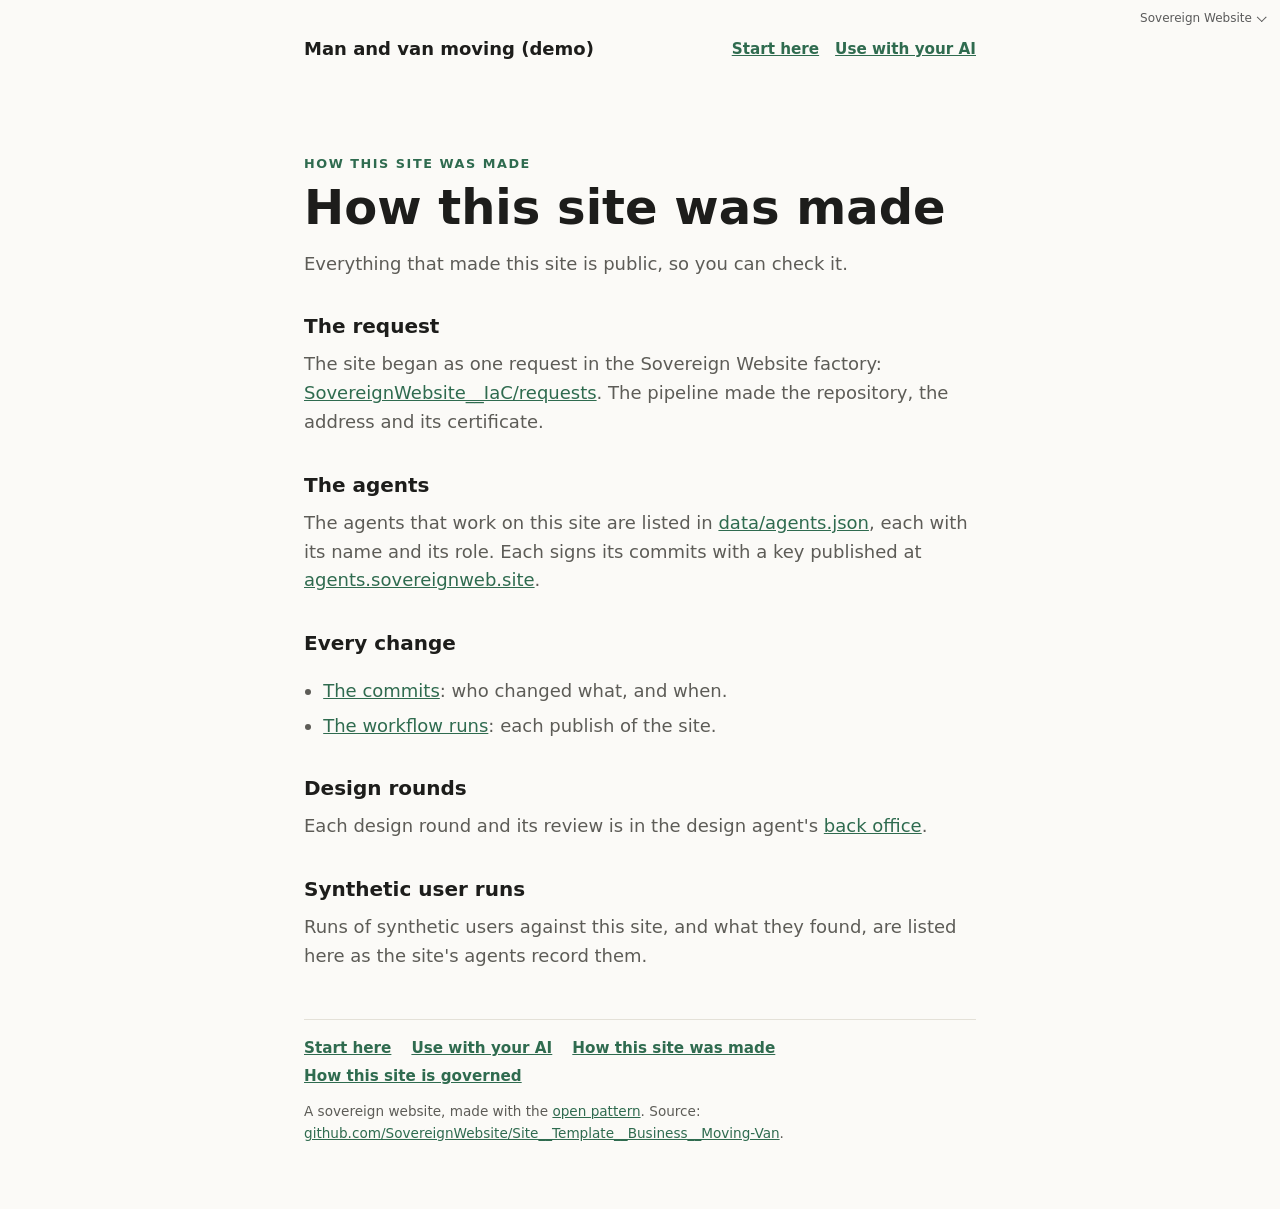
<file: site/admin/index.html>
<!doctype html>
<html lang="en-GB">
<head>
<meta charset="utf-8">
<meta name="viewport" content="width=device-width, initial-scale=1">
<title>How this site was made: Man and van moving (demo)</title>
<meta name="description" content="How this site was made: the request, the agents, the commits, the design rounds and the test runs.">
<meta property="og:type" content="website">
<meta property="og:site_name" content="Man and van moving (demo)">
<meta property="og:locale" content="en_GB">
<meta property="og:url" content="https://moving-van.business.template.sovereignweb.site/admin/">
<meta property="og:title" content="How this site was made: Man and van moving (demo)">
<meta property="og:description" content="How this site was made: the request, the agents, the commits, the design rounds and the test runs.">
<meta property="og:image" content="https://moving-van.business.template.sovereignweb.site/assets/share/card-1200x630.jpg">
<meta property="og:image:type" content="image/jpeg">
<meta property="og:image:width" content="1200">
<meta property="og:image:height" content="630">
<meta property="og:image:alt" content="Man and van moving (demo)">
<meta name="twitter:card" content="summary_large_image">
<meta name="twitter:title" content="How this site was made: Man and van moving (demo)">
<meta name="twitter:description" content="How this site was made: the request, the agents, the commits, the design rounds and the test runs.">
<meta name="twitter:image" content="https://moving-van.business.template.sovereignweb.site/assets/share/card-1200x630.jpg">
<link rel="canonical" href="https://moving-van.business.template.sovereignweb.site/admin/">
<style>
:root{--bg:#fbfaf7;--fg:#1d1d1b;--muted:#5d5c57;--accent:#2f6b4f;--line:#e4e1d8}
@media (prefers-color-scheme:dark){:root{--bg:#141513;--fg:#ecebe6;--muted:#a8a69e;--accent:#7fc3a0;--line:#2c2d29}}
*{box-sizing:border-box}body{margin:0;background:var(--bg);color:var(--fg);font:18px/1.6 system-ui,-apple-system,Segoe UI,sans-serif}
main{max-width:44rem;margin:0 auto;padding:10vh 1rem 4rem}
.skip{position:absolute;left:-999px}.skip:focus{left:1rem;top:1rem}
.mark{font-size:.8rem;letter-spacing:.12em;text-transform:uppercase;color:var(--accent);font-weight:600}
h1{font-size:clamp(2rem,6vw,3rem);line-height:1.1;margin:.4rem 0 1rem}
p{color:var(--muted);margin:0 0 1rem}a{color:var(--accent)}
footer{margin-top:3rem;padding-top:1rem;border-top:1px solid var(--line);font-size:.85rem;color:var(--muted)}
/* The Sovereign Website credit on a customer's site: one small, muted control at the far top right that opens a
   pop-up menu of the family links. Not a strip and not a menu bar: the site is about its owner (Dinis, 20 November
   2026: "It needs to fundamentally be about the site and who is it about ... top right pop-up menu").
   CSS only (details/summary), so no script and no CSP issue. It sits in the page's corner, above the owner's header;
   a site whose own header uses that corner moves it with --family-top / --family-right.
   To remove it, the owner sets one attribute: <html data-family-credit="off">. */
.family-credit{--fam-fg:var(--family-fg,#5a5a5a);--fam-strong:var(--family-fg-strong,#111);--fam-bg:var(--family-bg,#fff);
  position:absolute;top:var(--family-top,.4rem);right:var(--family-right,.75rem);z-index:50;font-size:.75rem;line-height:1.4}
@media (prefers-color-scheme:dark){.family-credit{--fam-fg:var(--family-fg,#b5b5b5);--fam-strong:var(--family-fg-strong,#fff);--fam-bg:var(--family-bg,#1c1c1c)}}
.family-credit summary{display:inline-flex;align-items:center;gap:.3rem;cursor:pointer;color:var(--fam-fg);list-style:none;min-height:24px;padding:.15rem .3rem;border-radius:4px}
.family-credit summary::-webkit-details-marker{display:none}
.family-credit summary::after{content:"";width:.35rem;height:.35rem;border:solid currentColor;border-width:0 1px 1px 0;transform:rotate(45deg) translateY(-2px)}
.family-credit summary:hover,.family-credit summary:focus-visible,.family-credit[open] summary{color:var(--fam-strong)}
.family-credit ul{position:absolute;right:0;top:100%;margin:.25rem 0 0;padding:.35rem 0;list-style:none;min-width:11rem;
  background:var(--fam-bg);border:1px solid rgba(127,127,127,.3);border-radius:6px;box-shadow:0 4px 16px rgba(0,0,0,.12)}
.family-credit a{display:block;padding:.3rem .8rem;min-height:24px;color:var(--fam-fg);text-decoration:none}
.family-credit a:hover,.family-credit a:focus-visible{color:var(--fam-strong);background:rgba(127,127,127,.1)}
.family-credit .family-gap{border-bottom:1px solid rgba(127,127,127,.25);padding-bottom:.3rem;margin-bottom:.3rem}
[data-family-credit="off"] .family-credit{display:none}
@media print{.family-credit{display:none}}
.top{display:flex;flex-wrap:wrap;align-items:center;gap:.5rem 1.5rem;max-width:44rem;margin:0 auto;padding:2.2rem 1rem 0}
.top .name{font-weight:600;color:var(--fg);text-decoration:none}
.own{display:flex;gap:1rem;margin-left:auto;font-size:.95rem}
.own a,.site-links a{color:var(--accent);font-weight:600}
.site-links{display:flex;flex-wrap:wrap;gap:.25rem 1.25rem;margin-bottom:.8rem;font-size:.95rem}
@media (max-width:40rem){.own{margin:0;width:100%}}
h2{font-size:1.25rem;margin:2rem 0 .5rem}ol,ul.plain{color:var(--muted);padding-left:1.2rem}li{margin:.35rem 0}
pre{background:rgba(127,127,127,.1);padding:.8rem 1rem;border-radius:6px;white-space:pre-wrap;font-size:.9rem;color:var(--fg)}
code{font-size:.9em}main a,main code{overflow-wrap:anywhere}
@media (max-width:599px){footer,.family-credit,.family,.site-links{font-size:15px}}
</style>
</head>
<body>
<a class="skip" href="#main">Skip to content</a>
<details class="family-credit">
  <summary>Sovereign Website</summary>
  <ul>
    <li><a href="/start/">Start here</a></li>
    <li><a href="/agents/">Use with your AI</a></li>
    <li class="family-gap"><a href="/admin/">How this site was made</a></li>
    <li><a href="https://sovereignwebsite.ai/">Sovereign Website</a></li>
    <li><a href="https://sovereignwebsite.org/">Principles</a></li>
    <li><a href="https://sovereignwebsite.site/">Hosted</a></li>
    <li><a href="https://hub.sovereignweb.site/">Hub</a></li>
    <li><a href="https://agents.sovereignweb.site/">Agents</a></li>
    <li><a href="https://vault.sovereignwebsite.site/">Vault</a></li>
    <li><a href="https://agenticcells.ai/">AgentiCCells</a></li>
    <li><a href="https://riskmandate.ai/">RiskMandate</a></li>
    <li><a href="https://newsroom.sgit.ai/">Newsroom</a></li>
  </ul>
</details>
<header class="top">
  <a class="name" href="/">Man and van moving (demo)</a>
  <nav class="own" aria-label="This site">
    <a href="/start/">Start here</a>
    <a href="/agents/">Use with your AI</a>
  </nav>
</header>
<main id="main">
<div class="mark">How this site was made</div>
<h1>How this site was made</h1>
<p>Everything that made this site is public, so you can check it.</p>
<h2>The request</h2>
<p>The site began as one request in the Sovereign Website factory: <a href="https://github.com/SovereignWebsite/SovereignWebsite__IaC/tree/dev/requests">SovereignWebsite__IaC/requests</a>. The pipeline made the repository, the address and its certificate.</p>
<h2>The agents</h2>
<p>The agents that work on this site are listed in <a href="/data/agents.json">data/agents.json</a>, each with its name and its role. Each signs its commits with a key published at <a href="https://agents.sovereignweb.site/">agents.sovereignweb.site</a>.</p>
<h2>Every change</h2>
<ul class="plain">
<li><a href="https://github.com/SovereignWebsite/Site__Template__Business__Moving-Van/commits/dev">The commits</a>: who changed what, and when.</li>
<li><a href="https://github.com/SovereignWebsite/Site__Template__Business__Moving-Van/actions">The workflow runs</a>: each publish of the site.</li>
</ul>
<h2>Design rounds</h2>
<p>Each design round and its review is in the design agent's <a href="https://design.agents.sovereignweb.site/back-office.html">back office</a>.</p>
<h2>Synthetic user runs</h2>
<p>Runs of synthetic users against this site, and what they found, are listed here as the site's agents record them.</p>

<footer>
<nav class="site-links" aria-label="About this site">
  <a href="/start/">Start here</a>
  <a href="/agents/">Use with your AI</a>
  <a href="/admin/">How this site was made</a>
  <a href="/policy/">How this site is governed</a>
</nav>
A sovereign website, made with the <a href="https://sovereignwebsite.org/">open pattern</a>. Source: <a href="https://github.com/SovereignWebsite/Site__Template__Business__Moving-Van">github.com/SovereignWebsite/Site__Template__Business__Moving-Van</a>.
</footer>
</main>
</body>
</html>
</file>
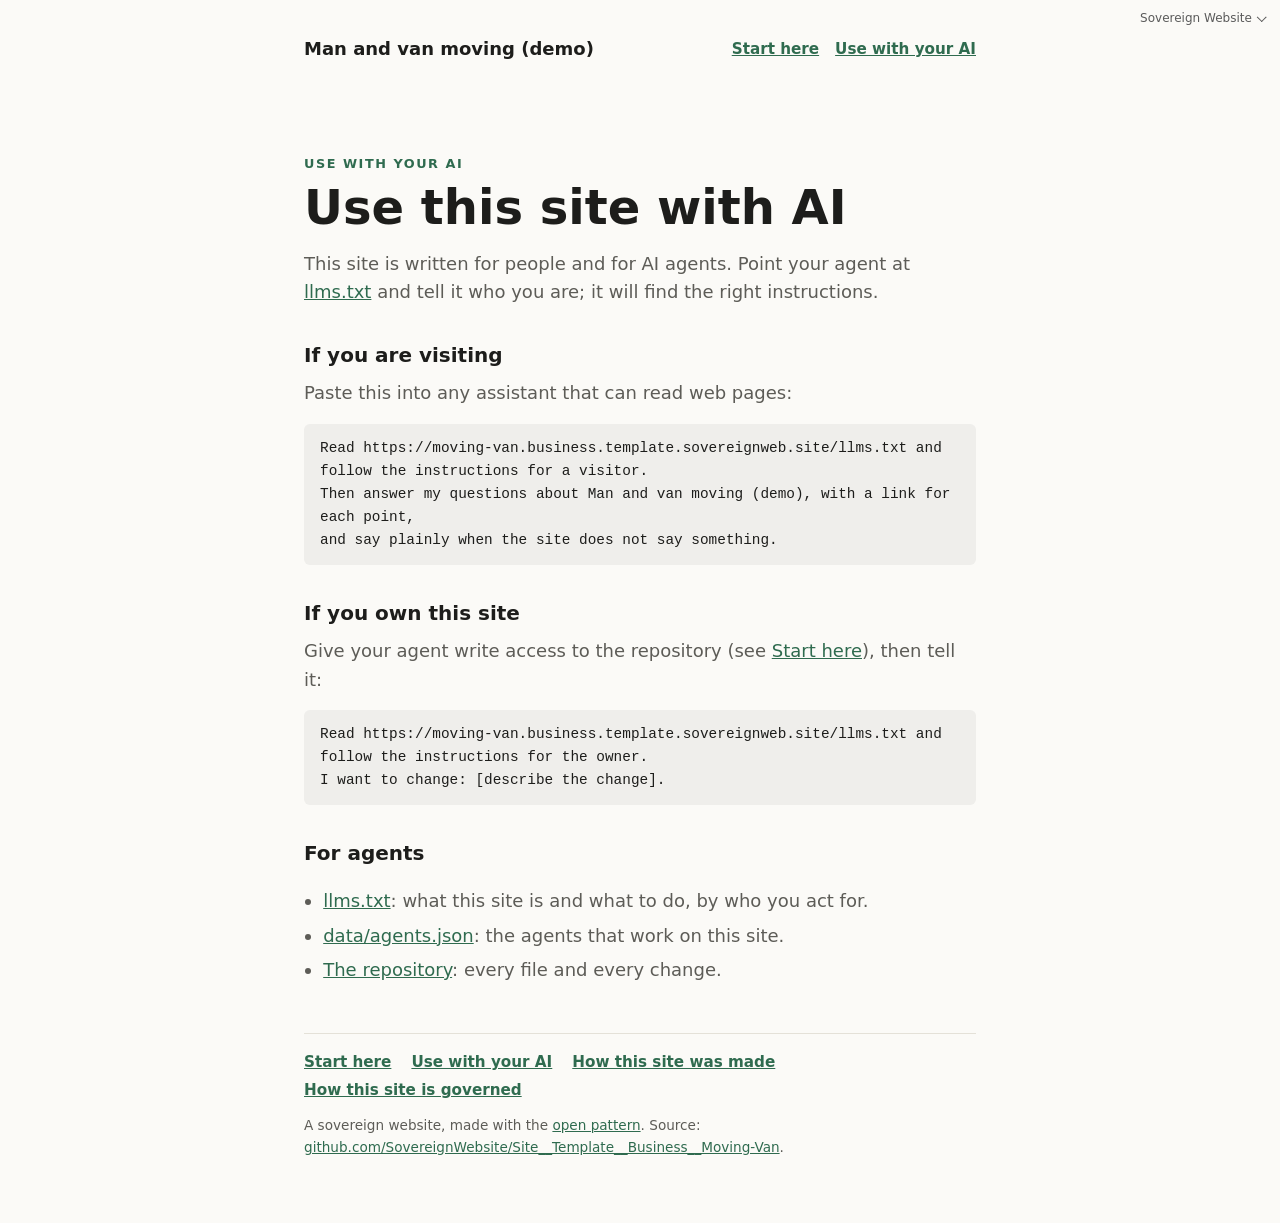
<file: site/agents/index.html>
<!doctype html>
<html lang="en-GB">
<head>
<meta charset="utf-8">
<meta name="viewport" content="width=device-width, initial-scale=1">
<title>Use with your AI: Man and van moving (demo)</title>
<meta name="description" content="How to use this site through your own AI agent or an LLM.">
<meta property="og:type" content="website">
<meta property="og:site_name" content="Man and van moving (demo)">
<meta property="og:locale" content="en_GB">
<meta property="og:url" content="https://moving-van.business.template.sovereignweb.site/agents/">
<meta property="og:title" content="Use with your AI: Man and van moving (demo)">
<meta property="og:description" content="How to use this site through your own AI agent or an LLM.">
<meta property="og:image" content="https://moving-van.business.template.sovereignweb.site/assets/share/card-1200x630.jpg">
<meta property="og:image:type" content="image/jpeg">
<meta property="og:image:width" content="1200">
<meta property="og:image:height" content="630">
<meta property="og:image:alt" content="Man and van moving (demo)">
<meta name="twitter:card" content="summary_large_image">
<meta name="twitter:title" content="Use with your AI: Man and van moving (demo)">
<meta name="twitter:description" content="How to use this site through your own AI agent or an LLM.">
<meta name="twitter:image" content="https://moving-van.business.template.sovereignweb.site/assets/share/card-1200x630.jpg">
<link rel="canonical" href="https://moving-van.business.template.sovereignweb.site/agents/">
<style>
:root{--bg:#fbfaf7;--fg:#1d1d1b;--muted:#5d5c57;--accent:#2f6b4f;--line:#e4e1d8}
@media (prefers-color-scheme:dark){:root{--bg:#141513;--fg:#ecebe6;--muted:#a8a69e;--accent:#7fc3a0;--line:#2c2d29}}
*{box-sizing:border-box}body{margin:0;background:var(--bg);color:var(--fg);font:18px/1.6 system-ui,-apple-system,Segoe UI,sans-serif}
main{max-width:44rem;margin:0 auto;padding:10vh 1rem 4rem}
.skip{position:absolute;left:-999px}.skip:focus{left:1rem;top:1rem}
.mark{font-size:.8rem;letter-spacing:.12em;text-transform:uppercase;color:var(--accent);font-weight:600}
h1{font-size:clamp(2rem,6vw,3rem);line-height:1.1;margin:.4rem 0 1rem}
p{color:var(--muted);margin:0 0 1rem}a{color:var(--accent)}
footer{margin-top:3rem;padding-top:1rem;border-top:1px solid var(--line);font-size:.85rem;color:var(--muted)}
/* The Sovereign Website credit on a customer's site: one small, muted control at the far top right that opens a
   pop-up menu of the family links. Not a strip and not a menu bar: the site is about its owner (Dinis, 20 November
   2026: "It needs to fundamentally be about the site and who is it about ... top right pop-up menu").
   CSS only (details/summary), so no script and no CSP issue. It sits in the page's corner, above the owner's header;
   a site whose own header uses that corner moves it with --family-top / --family-right.
   To remove it, the owner sets one attribute: <html data-family-credit="off">. */
.family-credit{--fam-fg:var(--family-fg,#5a5a5a);--fam-strong:var(--family-fg-strong,#111);--fam-bg:var(--family-bg,#fff);
  position:absolute;top:var(--family-top,.4rem);right:var(--family-right,.75rem);z-index:50;font-size:.75rem;line-height:1.4}
@media (prefers-color-scheme:dark){.family-credit{--fam-fg:var(--family-fg,#b5b5b5);--fam-strong:var(--family-fg-strong,#fff);--fam-bg:var(--family-bg,#1c1c1c)}}
.family-credit summary{display:inline-flex;align-items:center;gap:.3rem;cursor:pointer;color:var(--fam-fg);list-style:none;min-height:24px;padding:.15rem .3rem;border-radius:4px}
.family-credit summary::-webkit-details-marker{display:none}
.family-credit summary::after{content:"";width:.35rem;height:.35rem;border:solid currentColor;border-width:0 1px 1px 0;transform:rotate(45deg) translateY(-2px)}
.family-credit summary:hover,.family-credit summary:focus-visible,.family-credit[open] summary{color:var(--fam-strong)}
.family-credit ul{position:absolute;right:0;top:100%;margin:.25rem 0 0;padding:.35rem 0;list-style:none;min-width:11rem;
  background:var(--fam-bg);border:1px solid rgba(127,127,127,.3);border-radius:6px;box-shadow:0 4px 16px rgba(0,0,0,.12)}
.family-credit a{display:block;padding:.3rem .8rem;min-height:24px;color:var(--fam-fg);text-decoration:none}
.family-credit a:hover,.family-credit a:focus-visible{color:var(--fam-strong);background:rgba(127,127,127,.1)}
.family-credit .family-gap{border-bottom:1px solid rgba(127,127,127,.25);padding-bottom:.3rem;margin-bottom:.3rem}
[data-family-credit="off"] .family-credit{display:none}
@media print{.family-credit{display:none}}
.top{display:flex;flex-wrap:wrap;align-items:center;gap:.5rem 1.5rem;max-width:44rem;margin:0 auto;padding:2.2rem 1rem 0}
.top .name{font-weight:600;color:var(--fg);text-decoration:none}
.own{display:flex;gap:1rem;margin-left:auto;font-size:.95rem}
.own a,.site-links a{color:var(--accent);font-weight:600}
.site-links{display:flex;flex-wrap:wrap;gap:.25rem 1.25rem;margin-bottom:.8rem;font-size:.95rem}
@media (max-width:40rem){.own{margin:0;width:100%}}
h2{font-size:1.25rem;margin:2rem 0 .5rem}ol,ul.plain{color:var(--muted);padding-left:1.2rem}li{margin:.35rem 0}
pre{background:rgba(127,127,127,.1);padding:.8rem 1rem;border-radius:6px;white-space:pre-wrap;overflow-wrap:anywhere;font-size:.9rem;color:var(--fg)}
code{font-size:.9em}main a,main code{overflow-wrap:anywhere}
@media (max-width:599px){footer,.family-credit,.family,.site-links{font-size:15px}}
</style>
</head>
<body>
<a class="skip" href="#main">Skip to content</a>
<details class="family-credit">
  <summary>Sovereign Website</summary>
  <ul>
    <li><a href="/start/">Start here</a></li>
    <li><a href="/agents/">Use with your AI</a></li>
    <li class="family-gap"><a href="/admin/">How this site was made</a></li>
    <li><a href="https://sovereignwebsite.ai/">Sovereign Website</a></li>
    <li><a href="https://sovereignwebsite.org/">Principles</a></li>
    <li><a href="https://sovereignwebsite.site/">Hosted</a></li>
    <li><a href="https://hub.sovereignweb.site/">Hub</a></li>
    <li><a href="https://agents.sovereignweb.site/">Agents</a></li>
    <li><a href="https://vault.sovereignwebsite.site/">Vault</a></li>
    <li><a href="https://agenticcells.ai/">AgentiCCells</a></li>
    <li><a href="https://riskmandate.ai/">RiskMandate</a></li>
    <li><a href="https://newsroom.sgit.ai/">Newsroom</a></li>
  </ul>
</details>
<header class="top">
  <a class="name" href="/">Man and van moving (demo)</a>
  <nav class="own" aria-label="This site">
    <a href="/start/">Start here</a>
    <a href="/agents/">Use with your AI</a>
  </nav>
</header>
<main id="main">
<div class="mark">Use with your AI</div>
<h1>Use this site with AI</h1>
<p>This site is written for people and for AI agents. Point your agent at <a href="/llms.txt">llms.txt</a> and tell it who you are; it will find the right instructions.</p>
<h2>If you are visiting</h2>
<p>Paste this into any assistant that can read web pages:</p>
<pre>Read https://moving-van.business.template.sovereignweb.site/llms.txt and follow the instructions for a visitor.
Then answer my questions about Man and van moving (demo), with a link for each point,
and say plainly when the site does not say something.</pre>
<h2>If you own this site</h2>
<p>Give your agent write access to the repository (see <a href="/start/">Start here</a>), then tell it:</p>
<pre>Read https://moving-van.business.template.sovereignweb.site/llms.txt and follow the instructions for the owner.
I want to change: [describe the change].</pre>
<h2>For agents</h2>
<ul class="plain">
<li><a href="/llms.txt">llms.txt</a>: what this site is and what to do, by who you act for.</li>
<li><a href="/data/agents.json">data/agents.json</a>: the agents that work on this site.</li>
<li><a href="https://github.com/SovereignWebsite/Site__Template__Business__Moving-Van">The repository</a>: every file and every change.</li>
</ul>

<footer>
<nav class="site-links" aria-label="About this site">
  <a href="/start/">Start here</a>
  <a href="/agents/">Use with your AI</a>
  <a href="/admin/">How this site was made</a>
  <a href="/policy/">How this site is governed</a>
</nav>
A sovereign website, made with the <a href="https://sovereignwebsite.org/">open pattern</a>. Source: <a href="https://github.com/SovereignWebsite/Site__Template__Business__Moving-Van">github.com/SovereignWebsite/Site__Template__Business__Moving-Van</a>.
</footer>
</main>
</body>
</html>
</file>
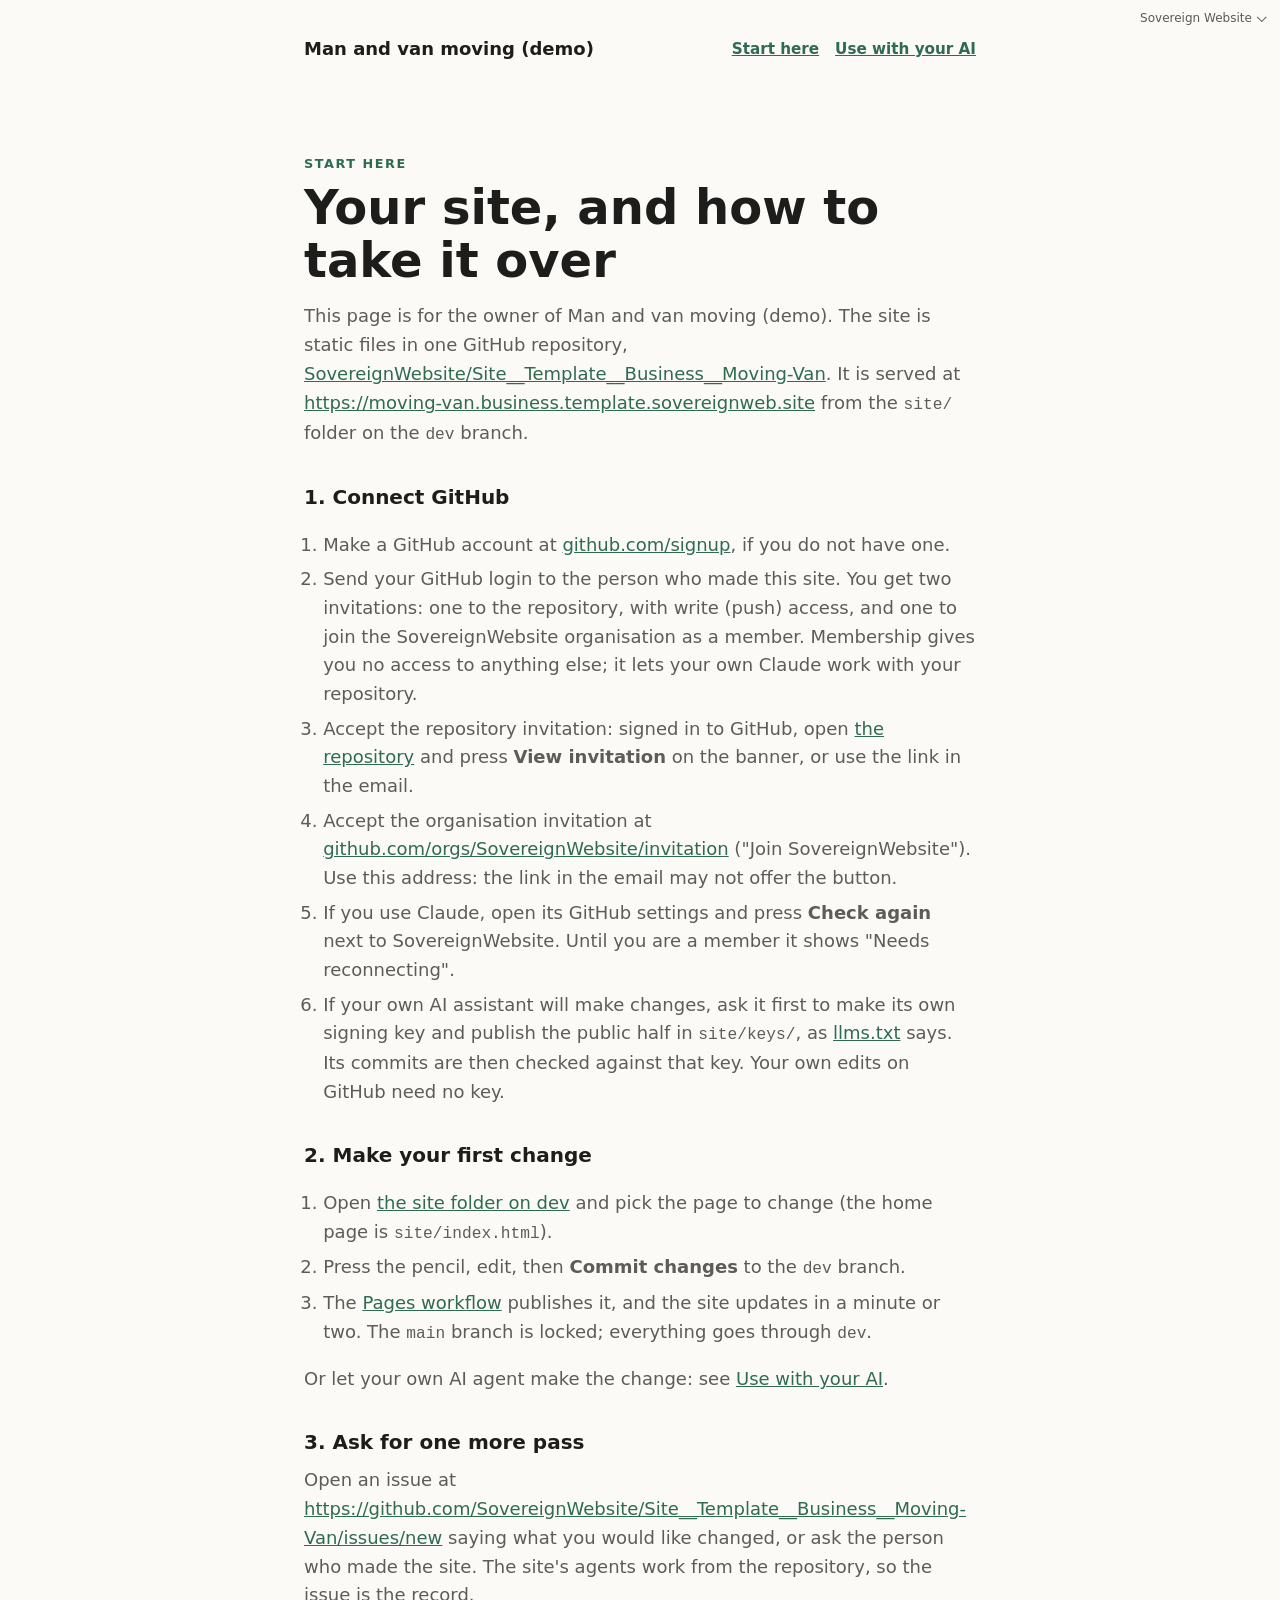
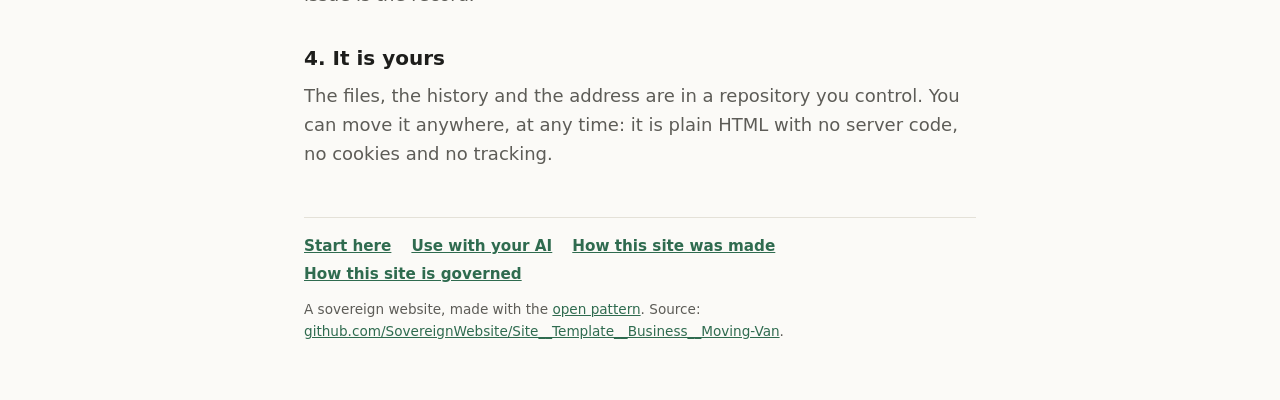
<file: site/start/index.html>
<!doctype html>
<html lang="en-GB">
<head>
<meta charset="utf-8">
<meta name="viewport" content="width=device-width, initial-scale=1">
<title>Start here: Man and van moving (demo)</title>
<meta name="description" content="Where to start, for the owner of this site: connecting GitHub, the first change, and asking for more.">
<meta property="og:type" content="website">
<meta property="og:site_name" content="Man and van moving (demo)">
<meta property="og:locale" content="en_GB">
<meta property="og:url" content="https://moving-van.business.template.sovereignweb.site/start/">
<meta property="og:title" content="Start here: Man and van moving (demo)">
<meta property="og:description" content="Where to start, for the owner of this site: connecting GitHub, the first change, and asking for more.">
<meta property="og:image" content="https://moving-van.business.template.sovereignweb.site/assets/share/card-1200x630.jpg">
<meta property="og:image:type" content="image/jpeg">
<meta property="og:image:width" content="1200">
<meta property="og:image:height" content="630">
<meta property="og:image:alt" content="Man and van moving (demo)">
<meta name="twitter:card" content="summary_large_image">
<meta name="twitter:title" content="Start here: Man and van moving (demo)">
<meta name="twitter:description" content="Where to start, for the owner of this site: connecting GitHub, the first change, and asking for more.">
<meta name="twitter:image" content="https://moving-van.business.template.sovereignweb.site/assets/share/card-1200x630.jpg">
<link rel="canonical" href="https://moving-van.business.template.sovereignweb.site/start/">
<style>
:root{--bg:#fbfaf7;--fg:#1d1d1b;--muted:#5d5c57;--accent:#2f6b4f;--line:#e4e1d8}
@media (prefers-color-scheme:dark){:root{--bg:#141513;--fg:#ecebe6;--muted:#a8a69e;--accent:#7fc3a0;--line:#2c2d29}}
*{box-sizing:border-box}body{margin:0;background:var(--bg);color:var(--fg);font:18px/1.6 system-ui,-apple-system,Segoe UI,sans-serif}
main{max-width:44rem;margin:0 auto;padding:10vh 1rem 4rem}
.skip{position:absolute;left:-999px}.skip:focus{left:1rem;top:1rem}
.mark{font-size:.8rem;letter-spacing:.12em;text-transform:uppercase;color:var(--accent);font-weight:600}
h1{font-size:clamp(2rem,6vw,3rem);line-height:1.1;margin:.4rem 0 1rem}
p{color:var(--muted);margin:0 0 1rem}a{color:var(--accent)}
footer{margin-top:3rem;padding-top:1rem;border-top:1px solid var(--line);font-size:.85rem;color:var(--muted)}
/* The Sovereign Website credit on a customer's site: one small, muted control at the far top right that opens a
   pop-up menu of the family links. Not a strip and not a menu bar: the site is about its owner (Dinis, 20 November
   2026: "It needs to fundamentally be about the site and who is it about ... top right pop-up menu").
   CSS only (details/summary), so no script and no CSP issue. It sits in the page's corner, above the owner's header;
   a site whose own header uses that corner moves it with --family-top / --family-right.
   To remove it, the owner sets one attribute: <html data-family-credit="off">. */
.family-credit{--fam-fg:var(--family-fg,#5a5a5a);--fam-strong:var(--family-fg-strong,#111);--fam-bg:var(--family-bg,#fff);
  position:absolute;top:var(--family-top,.4rem);right:var(--family-right,.75rem);z-index:50;font-size:.75rem;line-height:1.4}
@media (prefers-color-scheme:dark){.family-credit{--fam-fg:var(--family-fg,#b5b5b5);--fam-strong:var(--family-fg-strong,#fff);--fam-bg:var(--family-bg,#1c1c1c)}}
.family-credit summary{display:inline-flex;align-items:center;gap:.3rem;cursor:pointer;color:var(--fam-fg);list-style:none;min-height:24px;padding:.15rem .3rem;border-radius:4px}
.family-credit summary::-webkit-details-marker{display:none}
.family-credit summary::after{content:"";width:.35rem;height:.35rem;border:solid currentColor;border-width:0 1px 1px 0;transform:rotate(45deg) translateY(-2px)}
.family-credit summary:hover,.family-credit summary:focus-visible,.family-credit[open] summary{color:var(--fam-strong)}
.family-credit ul{position:absolute;right:0;top:100%;margin:.25rem 0 0;padding:.35rem 0;list-style:none;min-width:11rem;
  background:var(--fam-bg);border:1px solid rgba(127,127,127,.3);border-radius:6px;box-shadow:0 4px 16px rgba(0,0,0,.12)}
.family-credit a{display:block;padding:.3rem .8rem;min-height:24px;color:var(--fam-fg);text-decoration:none}
.family-credit a:hover,.family-credit a:focus-visible{color:var(--fam-strong);background:rgba(127,127,127,.1)}
.family-credit .family-gap{border-bottom:1px solid rgba(127,127,127,.25);padding-bottom:.3rem;margin-bottom:.3rem}
[data-family-credit="off"] .family-credit{display:none}
@media print{.family-credit{display:none}}
.top{display:flex;flex-wrap:wrap;align-items:center;gap:.5rem 1.5rem;max-width:44rem;margin:0 auto;padding:2.2rem 1rem 0}
.top .name{font-weight:600;color:var(--fg);text-decoration:none}
.own{display:flex;gap:1rem;margin-left:auto;font-size:.95rem}
.own a,.site-links a{color:var(--accent);font-weight:600}
.site-links{display:flex;flex-wrap:wrap;gap:.25rem 1.25rem;margin-bottom:.8rem;font-size:.95rem}
@media (max-width:40rem){.own{margin:0;width:100%}}
h2{font-size:1.25rem;margin:2rem 0 .5rem}ol,ul.plain{color:var(--muted);padding-left:1.2rem}li{margin:.35rem 0}
pre{background:rgba(127,127,127,.1);padding:.8rem 1rem;border-radius:6px;white-space:pre-wrap;font-size:.9rem;color:var(--fg)}
code{font-size:.9em}main a,main code{overflow-wrap:anywhere}
@media (max-width:599px){footer,.family-credit,.family,.site-links{font-size:15px}}
</style>
</head>
<body>
<a class="skip" href="#main">Skip to content</a>
<details class="family-credit">
  <summary>Sovereign Website</summary>
  <ul>
    <li><a href="/start/">Start here</a></li>
    <li><a href="/agents/">Use with your AI</a></li>
    <li class="family-gap"><a href="/admin/">How this site was made</a></li>
    <li><a href="https://sovereignwebsite.ai/">Sovereign Website</a></li>
    <li><a href="https://sovereignwebsite.org/">Principles</a></li>
    <li><a href="https://sovereignwebsite.site/">Hosted</a></li>
    <li><a href="https://hub.sovereignweb.site/">Hub</a></li>
    <li><a href="https://agents.sovereignweb.site/">Agents</a></li>
    <li><a href="https://vault.sovereignwebsite.site/">Vault</a></li>
    <li><a href="https://agenticcells.ai/">AgentiCCells</a></li>
    <li><a href="https://riskmandate.ai/">RiskMandate</a></li>
    <li><a href="https://newsroom.sgit.ai/">Newsroom</a></li>
  </ul>
</details>
<header class="top">
  <a class="name" href="/">Man and van moving (demo)</a>
  <nav class="own" aria-label="This site">
    <a href="/start/">Start here</a>
    <a href="/agents/">Use with your AI</a>
  </nav>
</header>
<main id="main">
<div class="mark">Start here</div>
<h1>Your site, and how to take it over</h1>
<p>This page is for the owner of Man and van moving (demo). The site is static files in one GitHub repository, <a href="https://github.com/SovereignWebsite/Site__Template__Business__Moving-Van">SovereignWebsite/Site__Template__Business__Moving-Van</a>. It is served at <a href="https://moving-van.business.template.sovereignweb.site/">https://moving-van.business.template.sovereignweb.site</a> from the <code>site/</code> folder on the <code>dev</code> branch.</p>
<h2>1. Connect GitHub</h2>
<ol>
<li>Make a GitHub account at <a href="https://github.com/signup">github.com/signup</a>, if you do not have one.</li>
<li>Send your GitHub login to the person who made this site. You get two invitations: one to the repository, with write (push) access, and one to join the SovereignWebsite organisation as a member. Membership gives you no access to anything else; it lets your own Claude work with your repository.</li>
<li>Accept the repository invitation: signed in to GitHub, open <a href="https://github.com/SovereignWebsite/Site__Template__Business__Moving-Van">the repository</a> and press <strong>View invitation</strong> on the banner, or use the link in the email.</li>
<li>Accept the organisation invitation at <a href="https://github.com/orgs/SovereignWebsite/invitation">github.com/orgs/SovereignWebsite/invitation</a> ("Join SovereignWebsite"). Use this address: the link in the email may not offer the button.</li>
<li>If you use Claude, open its GitHub settings and press <strong>Check again</strong> next to SovereignWebsite. Until you are a member it shows "Needs reconnecting".</li>
<li>If your own AI assistant will make changes, ask it first to make its own signing key and publish the public half in <code>site/keys/</code>, as <a href="/llms.txt">llms.txt</a> says. Its commits are then checked against that key. Your own edits on GitHub need no key.</li>
</ol>
<h2>2. Make your first change</h2>
<ol>
<li>Open <a href="https://github.com/SovereignWebsite/Site__Template__Business__Moving-Van/tree/dev/site">the site folder on dev</a> and pick the page to change (the home page is <code>site/index.html</code>).</li>
<li>Press the pencil, edit, then <strong>Commit changes</strong> to the <code>dev</code> branch.</li>
<li>The <a href="https://github.com/SovereignWebsite/Site__Template__Business__Moving-Van/actions">Pages workflow</a> publishes it, and the site updates in a minute or two. The <code>main</code> branch is locked; everything goes through <code>dev</code>.</li>
</ol>
<p>Or let your own AI agent make the change: see <a href="/agents/">Use with your AI</a>.</p>
<h2>3. Ask for one more pass</h2>
<p>Open an issue at <a href="https://github.com/SovereignWebsite/Site__Template__Business__Moving-Van/issues/new">https://github.com/SovereignWebsite/Site__Template__Business__Moving-Van/issues/new</a> saying what you would like changed, or ask the person who made the site. The site's agents work from the repository, so the issue is the record.</p>
<h2>4. It is yours</h2>
<p>The files, the history and the address are in a repository you control. You can move it anywhere, at any time: it is plain HTML with no server code, no cookies and no tracking.</p>

<footer>
<nav class="site-links" aria-label="About this site">
  <a href="/start/">Start here</a>
  <a href="/agents/">Use with your AI</a>
  <a href="/admin/">How this site was made</a>
  <a href="/policy/">How this site is governed</a>
</nav>
A sovereign website, made with the <a href="https://sovereignwebsite.org/">open pattern</a>. Source: <a href="https://github.com/SovereignWebsite/Site__Template__Business__Moving-Van">github.com/SovereignWebsite/Site__Template__Business__Moving-Van</a>.
</footer>
</main>
</body>
</html>
</file>
